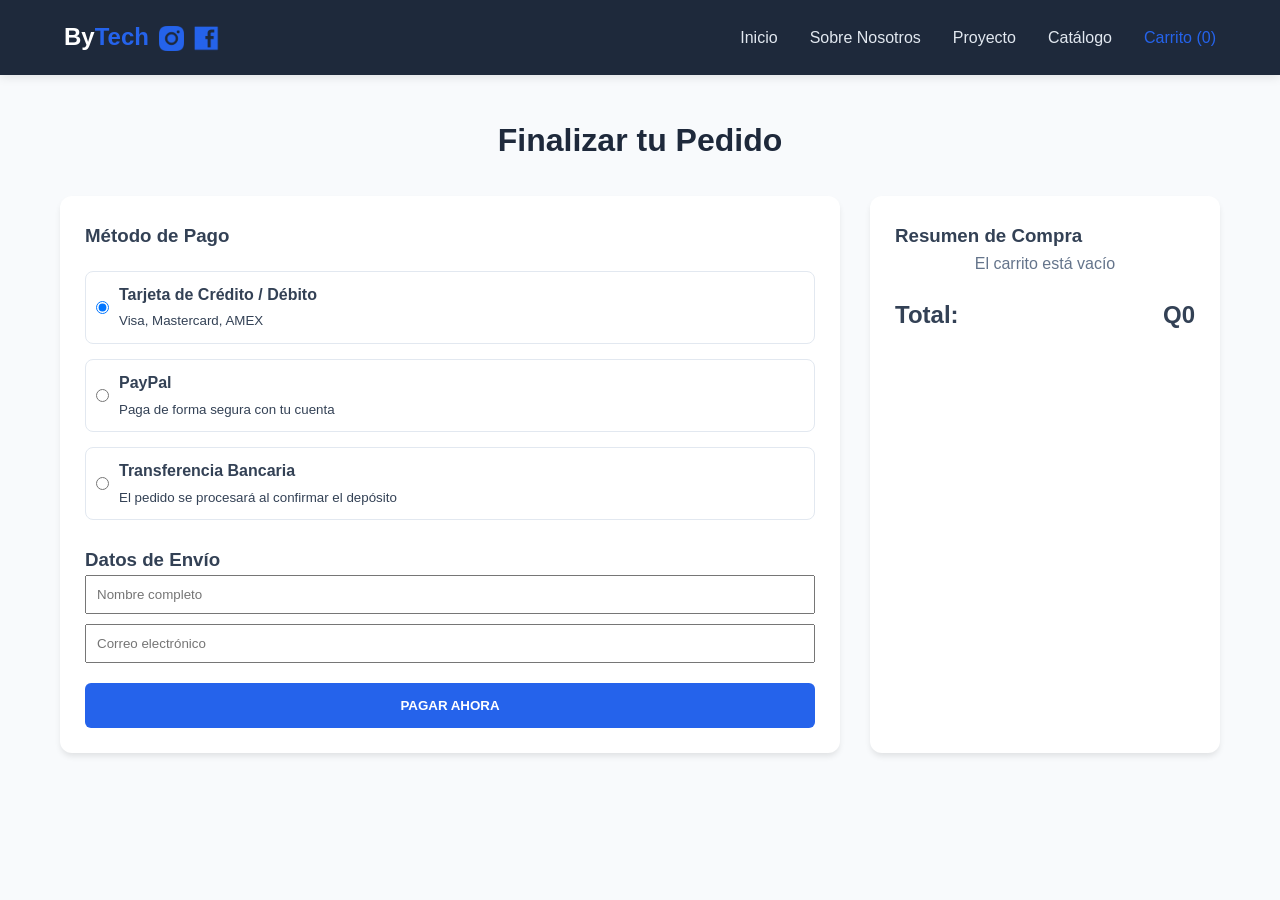
<file: checkout.html>
<!DOCTYPE html>
<html lang="es">
<head>
    <meta charset="UTF-8">
    <meta name="viewport" content="width=device-width, initial-scale=1.0">
    <title>Finalizar Compra | Bytech</title>
    <link rel="stylesheet" href="style.css">
    <style>
        .checkout-container { display: grid; grid-template-columns: 1fr 350px; gap: 30px; }
        .resumen-pago { background: white; padding: 25px; border-radius: 12px; box-shadow: 0 4px 6px -1px rgba(0,0,0,0.1); }
        .item-carrito { display: flex; justify-content: space-between; padding: 10px 0; border-bottom: 1px solid #e2e8f0; }
        .metodos-pago { margin-top: 20px; }
        .opcion-pago { display: flex; align-items: center; gap: 10px; margin-bottom: 15px; padding: 10px; border: 1px solid #e2e8f0; border-radius: 8px; cursor: pointer; }
        .total-box { font-size: 1.5rem; font-weight: bold; margin-top: 20px; display: flex; justify-content: space-between; }
        @media (max-width: 768px) { .checkout-container { grid-template-columns: 1fr; } }
    </style>
</head>
<!-- POPUP -->
<div id="popup" class="popup hidden">
    <div class="popup-content">
        <h2 id="popup-title">Mensaje</h2>
        <p id="popup-text"></p>
        <button class="btn" onclick="cerrarPopup()">Aceptar</button>
    </div>
</div>

<body>
    <header>
            <nav>
                <div class="nav-left">
                    <a href="index.html" class="logo">By<span>Tech</span></a>

                    <a href="https://www.instagram.com/bytechguatemala/" target="_blank">
                        <img src="img/instagram.png"
                            alt="Instagram"
                            class="nav-icon">
                    </a>

                    <a href="https://www.facebook.com/profile.php?id=61572126693151" target="_blank">
                        <img src="img\facebook.png"
                            alt="Instagram"
                            class="nav-icon">
                    </a>
                </div>



                <ul>
                    <li><a href="index.html">Inicio</a></li>
                    <li><a href="nosotros.html" >Sobre Nosotros</a></li>
                    <li><a href="proyecto.html">Proyecto</a></li>
                    <li><a href="productos.html">Catálogo</a></li>
                    <li><a href="checkout.html"  class="active">Carrito (<span id="cart-count">0</span>)</a></li>
                </ul>
            </nav>
    </header>

    <main class="container">
        <h1 class="section-title">Finalizar tu Pedido</h1>
        
        <div class="checkout-container">
            <section class="resumen-pago">
                <h3>Método de Pago</h3>
                <form id="form-pago" onsubmit="procesarPago(event)">
                    <div class="metodos-pago">
                        <label class="opcion-pago">
                            <input type="radio" name="pago" value="tarjeta" checked>
                            <div><strong>Tarjeta de Crédito / Débito</strong><br><small>Visa, Mastercard, AMEX</small></div>
                        </label>
                        <label class="opcion-pago">
                            <input type="radio" name="pago" value="paypal">
                            <div><strong>PayPal</strong><br><small>Paga de forma segura con tu cuenta</small></div>
                        </label>
                        <label class="opcion-pago">
                            <input type="radio" name="pago" value="transferencia">
                            <div><strong>Transferencia Bancaria</strong><br><small>El pedido se procesará al confirmar el depósito</small></div>
                        </label>
                    </div>
                    
                    <h3 style="margin-top: 25px;">Datos de Envío</h3>
                    <input type="text" placeholder="Nombre completo" required style="width:100%; padding:10px; margin-bottom:10px;">
                    <input type="email" placeholder="Correo electrónico" required style="width:100%; padding:10px; margin-bottom:20px;">
                    
                    <button type="submit" id="btn-finalizar" class="btn" style="width: 100%; padding: 15px;">PAGAR AHORA</button>
                </form>
            </section>

            <aside class="resumen-pago">
                <h3>Resumen de Compra</h3>
                <div id="lista-carrito">
                    </div>
                <div class="total-box">
                    <span>Total:</span>
                    <span id="total-precio">Q0</span>
                </div>
            </aside>
        </div>
    </main>

    <script src="script.js"></script>
</body>
</html>
</file>
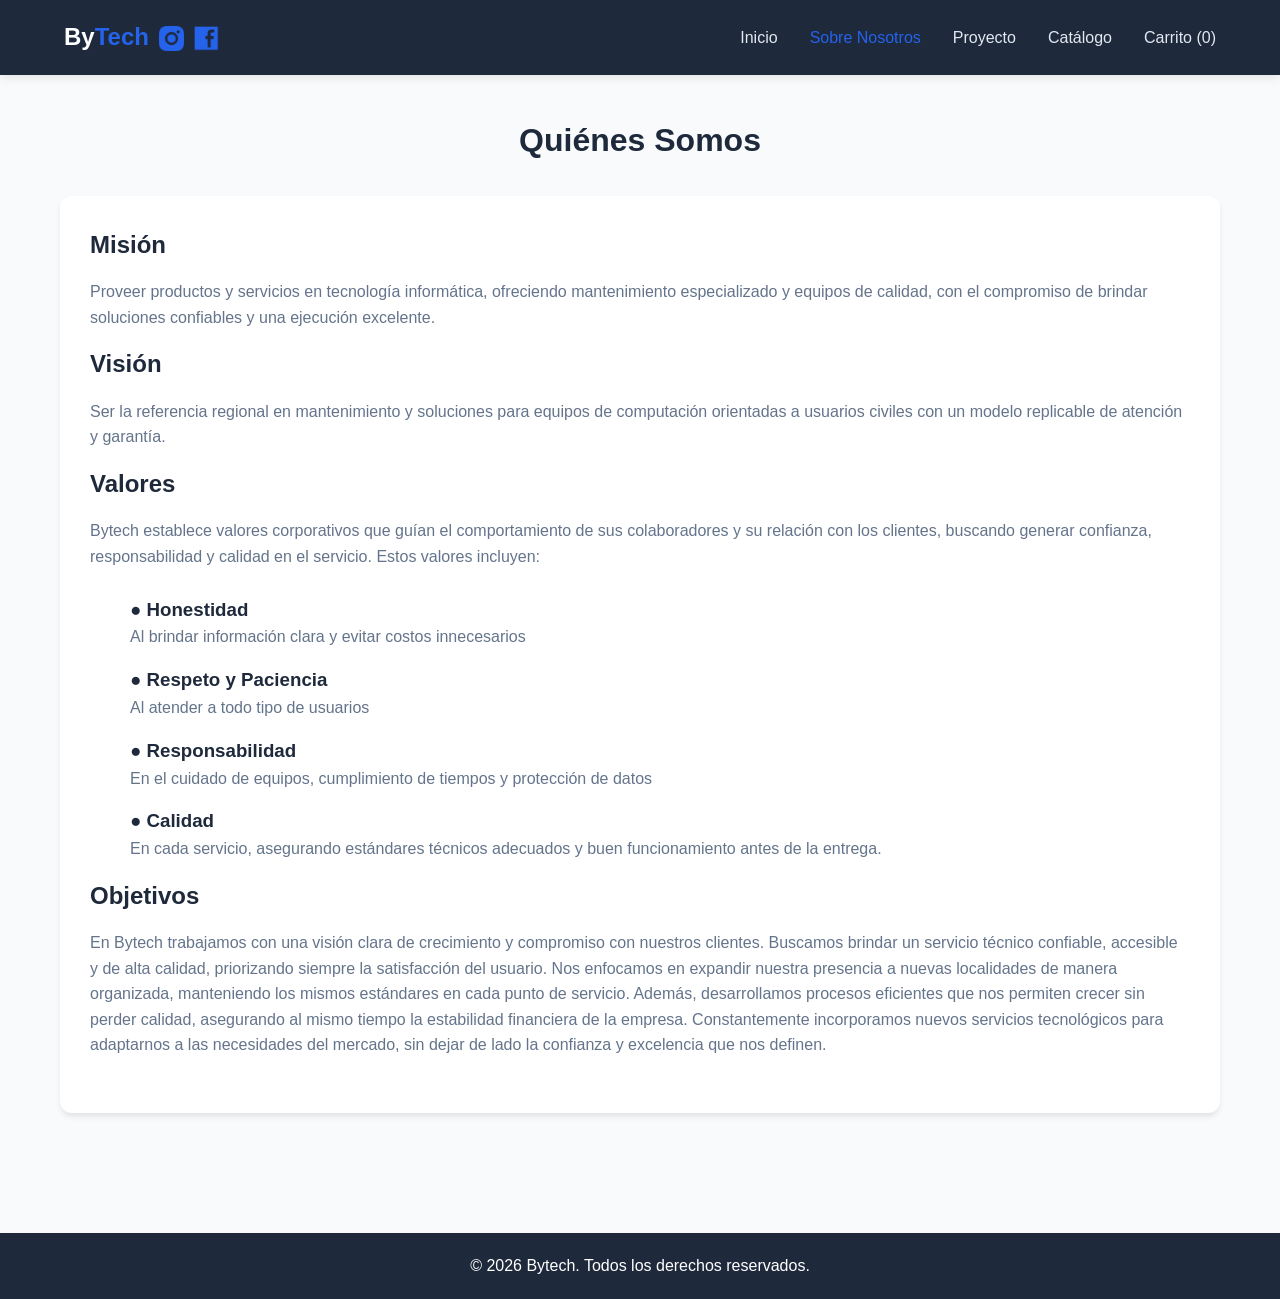
<file: nosotros.html>
<!DOCTYPE html>
<html lang="es">
<head>
    <meta charset="UTF-8">
    <meta name="viewport" content="width=device-width, initial-scale=1.0">
    <title>Sobre Nosotros | BytechFix</title>
    <link rel="stylesheet" href="style.css">

    <style>
        .pdf-container {
            width: 100%;
            margin-top: 20px;
        }

        .pdf-container iframe {
            width: 100%;
            height: 600px;
            border: none;
            border-radius: 12px;
            background: white;
        }
    </style>
</head>

<body>

<!-- POPUP (AHORA BIEN UBICADO) -->
<div id="popup" class="popup hidden">
    <div class="popup-content">
        <h2 id="popup-title">Mensaje</h2>
        <p id="popup-text"></p>
        <button class="btn" onclick="cerrarPopup()">Aceptar</button>
    </div>
</div>

    <header>
            <nav>
                <div class="nav-left">
                    <a href="index.html" class="logo">By<span>Tech</span></a>

                    <a href="https://www.instagram.com/bytechguatemala/" target="_blank">
                        <img src="img/instagram.png"
                            alt="Instagram"
                            class="nav-icon">
                    </a>

                    <a href="https://www.facebook.com/profile.php?id=61572126693151" target="_blank">
                        <img src="img\facebook.png"
                            alt="Instagram"
                            class="nav-icon">
                    </a>
                </div>



                <ul>
                    <li><a href="index.html">Inicio</a></li>
                    <li><a href="nosotros.html" class="active">Sobre Nosotros</a></li>
                    <li><a href="proyecto.html">Proyecto</a></li>
                    <li><a href="productos.html">Catálogo</a></li>
                    <li><a href="checkout.html">Carrito (<span id="cart-count">0</span>)</a></li>
                </ul>
            </nav>
    </header>

<main class="container">
    <h1 class="section-title">Quiénes Somos</h1>
    
    <div style="background: white; padding: 30px; border-radius: 12px; box-shadow: 0 4px 6px -1px rgba(0,0,0,0.1); margin-bottom: 40px;">
        <h2 style="color: var(--primary-color); margin-bottom: 15px;">Misión</h2>
        <p style="color: var(--text-light); margin-bottom: 15px;">
            Proveer productos y servicios en tecnología informática, ofreciendo mantenimiento especializado y equipos de calidad, con el compromiso de brindar soluciones confiables y una ejecución excelente.
        </p>

        <h2 style="color: var(--primary-color); margin-bottom: 15px;">Visión</h2>
        <p style="color: var(--text-light);margin-bottom: 15px;">
            Ser la referencia regional en mantenimiento y soluciones para equipos de computación orientadas a usuarios civiles con un modelo replicable de atención y garantía.
        </p>

        <h2 style="color: var(--primary-color); margin-bottom: 15px;">Valores</h2>
        <p style="color: var(--text-light);margin-bottom: 25px;">
            Bytech establece valores corporativos que guían el comportamiento de sus colaboradores y su relación con los clientes, buscando generar confianza, responsabilidad y calidad en el servicio. Estos valores incluyen:
        </p>

        <h3 style="color: var(--primary-color);margin-left: 40px;">● Honestidad</h3>
        <p style="color: var(--text-light);margin-bottom: 15px; margin-left: 40px;">
            Al brindar información clara y evitar costos innecesarios
        </p>

        <h3 style="color: var(--primary-color);margin-left: 40px;">● Respeto y Paciencia</h3>
        <p style="color: var(--text-light);margin-bottom: 15px;margin-left: 40px;">
            Al atender a todo tipo de usuarios
        </p>

        <h3 style="color: var(--primary-color);margin-left: 40px;">● Responsabilidad</h3>
        <p style="color: var(--text-light);margin-bottom: 15px;margin-left: 40px;">
            En el cuidado de equipos, cumplimiento de tiempos y protección de datos
        </p>

        <h3 style="color: var(--primary-color); margin-left: 40px;">● Calidad</h3>
        <p style="color: var(--text-light);margin-bottom: 15px;margin-left: 40px;">
            En cada servicio, asegurando estándares técnicos adecuados y buen funcionamiento antes de la entrega.
        </p>

        <h2 style="color: var(--primary-color); margin-bottom: 15px;">Objetivos</h2>
        <p style="color: var(--text-light);margin-bottom: 25px;">
            En Bytech trabajamos con una visión clara de crecimiento y compromiso con nuestros clientes. Buscamos brindar un servicio técnico confiable, accesible y de alta calidad, priorizando siempre la satisfacción del usuario. Nos enfocamos en expandir nuestra presencia a nuevas localidades de manera organizada, manteniendo los mismos estándares en cada punto de servicio. Además, desarrollamos procesos eficientes que nos permiten crecer sin perder calidad, asegurando al mismo tiempo la estabilidad financiera de la empresa. Constantemente incorporamos nuevos servicios tecnológicos para adaptarnos a las necesidades del mercado, sin dejar de lado la confianza y excelencia que nos definen.
        </p>
    </div>
</main>

<footer>
    <p>&copy; 2026 Bytech. Todos los derechos reservados.</p>
</footer>

<script src="script.js"></script>

</body>
</html>
</file>
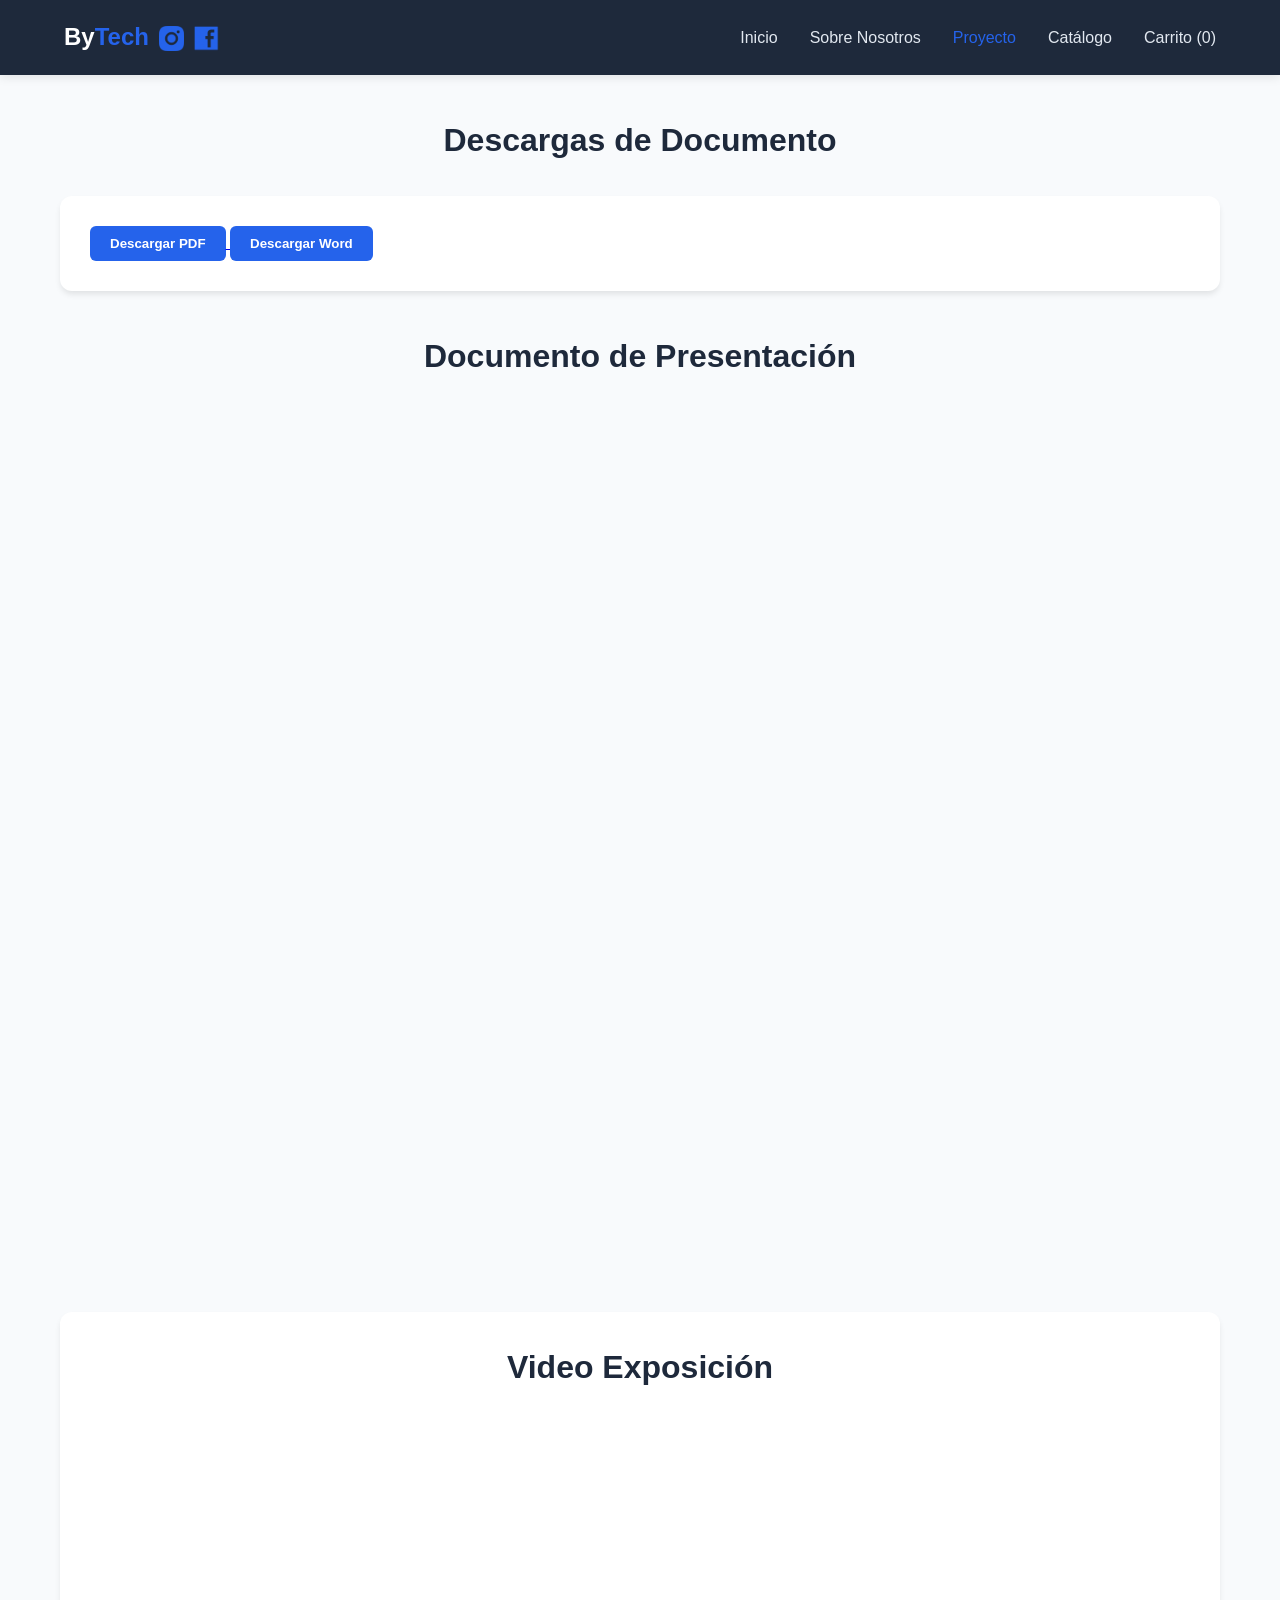
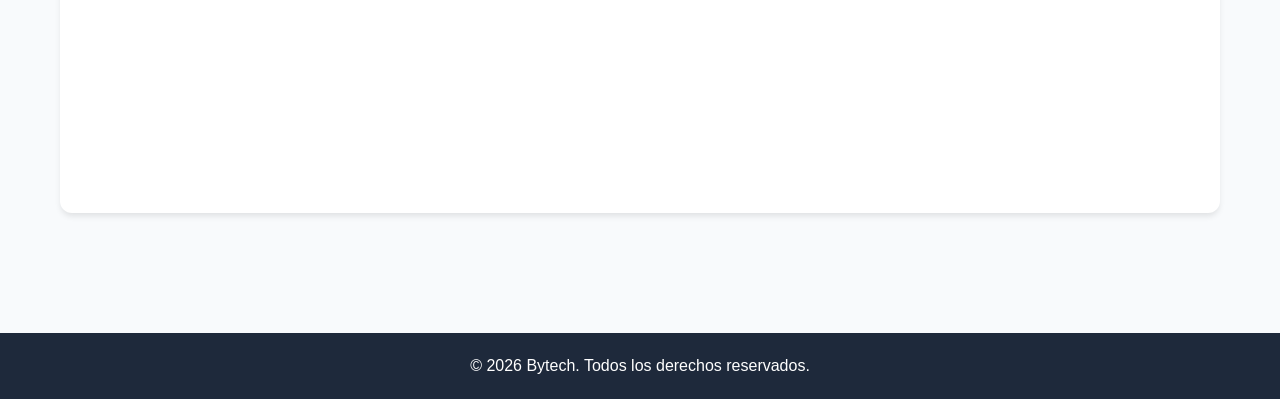
<file: proyecto.html>
<!DOCTYPE html>
<html lang="es">
<head>
    <meta charset="UTF-8">
    <meta name="viewport" content="width=device-width, initial-scale=1.0">
    <title>Proyecto | BytechFix</title>
    <link rel="stylesheet" href="style.css">

    <style>
        .pdf-container {
            width: 100%;
            margin-top: 20px;
        }

        .pdf-container iframe {
            width: 100%;
            height: 600px;
            border: none;
            border-radius: 12px;
            background: white;
        }
    </style>
</head>

<body>

<!-- POPUP (AHORA BIEN UBICADO) -->
<div id="popup" class="popup hidden">
    <div class="popup-content">
        <h2 id="popup-title">Mensaje</h2>
        <p id="popup-text"></p>
        <button class="btn" onclick="cerrarPopup()">Aceptar</button>
    </div>
</div>

    <header>
            <nav>
                <div class="nav-left">
                    <a href="index.html" class="logo">By<span>Tech</span></a>

                    <a href="https://www.instagram.com/bytechguatemala/" target="_blank">
                        <img src="img/instagram.png"
                            alt="Instagram"
                            class="nav-icon">
                    </a>

                    <a href="https://www.facebook.com/profile.php?id=61572126693151" target="_blank">
                        <img src="img\facebook.png"
                            alt="Instagram"
                            class="nav-icon">
                    </a>
                </div>



                <ul>
                    <li><a href="index.html">Inicio</a></li>
                    <li><a href="nosotros.html">Sobre Nosotros</a></li>
                    <li><a href="proyecto.html" class="active">Proyecto</a></li>
                    <li><a href="productos.html">Catálogo</a></li>
                    <li><a href="checkout.html">Carrito (<span id="cart-count">0</span>)</a></li>
                </ul>
            </nav>
    </header>

<main class="container">
    <h1 class="section-title">Descargas de Documento</h1>
    
    <div style="background: white; padding: 30px; border-radius: 12px; box-shadow: 0 4px 6px -1px rgba(0,0,0,0.1); margin-bottom: 40px;">
            <!-- Botón de descarga -->
        <a href="Bytech.pdf" download>
            <button class="btn">Descargar PDF</button>
        </a>

        <a href="Bytech.docx" download>
            <button class="btn">Descargar Word</button>
        </a>
    </div>

    <h2 class="section-title">Documento de Presentación</h2>

  

    <iframe 
        src="https://online.fliphtml5.com/Bytech/Bytech/"
        title="Documento de presentación Bytech"
        style="
            width: 60vw;
            height: 100vh;
            border: none;
            border-radius: 12px;
            display: block;
            margin: auto;
        ">
    </iframe>
   
    <div style="background: white; padding: 30px; border-radius: 12px; box-shadow: 0 4px 6px -1px rgba(0,0,0,0.1); margin-bottom: 40px;">
        <h1 class="section-title">Video Exposición</h1>
        
    <iframe
        style="
            width: 50vw;
            aspect-ratio: 16 / 9;
            border-radius: 12px;
            display: block;
            margin: auto;
        "
        src="https://www.youtube.com/embed/pR3DPmTK8bc"
        title="YouTube video player"
        allow="accelerometer; autoplay; clipboard-write; encrypted-media; gyroscope; picture-in-picture"
        allowfullscreen
        referrerpolicy="strict-origin-when-cross-origin">
    </iframe>
        
    </div>

</main>

<footer>
    <p>&copy; 2026 Bytech. Todos los derechos reservados.</p>
</footer>

<script src="script.js"></script>

</body>
</html>
</file>
<file: style.css>
/* style.css */
:root {
    --primary-color: #1e293b;
    --accent-color: #2563eb;
    --accent-hover: #1d4ed8;
    --bg-color: #f8fafc;
    --card-bg: #ffffff;
    --text-main: #334155;
    --text-light: #64748b;
}

* {
    margin: 0;
    padding: 0;
    box-sizing: border-box;
    font-family: 'Segoe UI', Roboto, Helvetica, Arial, sans-serif;
}

body {
    background-color: var(--bg-color);
    color: var(--text-main);
    line-height: 1.6;
}

/* Header & Navegación */
header {
    background-color: var(--primary-color);
    padding: 1rem 5%;
    position: sticky;
    top: 0;
    z-index: 100;
    box-shadow: 0 2px 10px rgba(0,0,0,0.1);
}

nav {
    display: flex;
    justify-content: space-between;
    align-items: center;
}

.nav-icon {
    margin-top: 10px;
    width: 25px;
    height: auto;
}

.nav-left {
    display: flex;
    align-items: center;
    gap: 10px;
}

.logo {
    color: white;
    font-size: 1.5rem;
    font-weight: bold;
    text-decoration: none;
}

.logo span {
    color: var(--accent-color);
}

nav ul {
    list-style: none;
    display: flex;
    gap: 2rem;
}

nav ul li a {
    color: #e2e8f0;
    text-decoration: none;
    font-weight: 500;
    transition: color 0.3s ease;
}

nav ul li a:hover, nav ul li a.active {
    color: var(--accent-color);
}

/* Hero Section (Front Page) */
.hero {
    background: linear-gradient(rgba(30, 41, 59, 0.9), rgba(30, 41, 59, 0.9)), url('https://images.unsplash.com/photo-1593640408182-31c70c8268f5?auto=format&fit=crop&w=1920&q=80') center/cover;
    color: white;
    text-align: center;
    padding: 100px 20px;
}

.hero h1 {
    font-size: 3rem;
    margin-bottom: 1rem;
}

.hero p {
    font-size: 1.2rem;
    margin-bottom: 2rem;
    color: #cbd5e1;
}

/* Contenedores y Grillas */
.container {
    max-width: 1200px;
    margin: 0 auto;
    padding: 40px 20px;
}



.section-title {
    text-align: center;
    font-size: 2rem;
    margin-bottom: 30px;
    color: var(--primary-color);
}

.grid {
    display: grid;
    grid-template-columns: repeat(auto-fit, minmax(280px, 1fr));
    gap: 30px;
}

.grid2 {
    display: grid;
    grid-template-columns: 70px 230px 70px 260px 70px 260px;
    gap: 30px;
}

.celda {
    border: 0px solid black;
}

/* Tarjetas de Producto (UI/UX) */
.card {
    background-color: var(--card-bg);
    border-radius: 12px;
    overflow: hidden;
    box-shadow: 0 4px 6px -1px rgba(0, 0, 0, 0.1);
    transition: transform 0.3s ease, box-shadow 0.3s ease;
    display: flex;
    flex-direction: column;
}

.card:hover {
    transform: translateY(-5px);
    box-shadow: 0 10px 15px -3px rgba(0, 0, 0, 0.1);
}

.card-img {
    height: 200px;
    background-color: #e2e8f0;
    display: flex;
    align-items: center;
    justify-content: center;
    color: var(--text-light);
    font-size: 0.9rem;
}

.card-content {
    padding: 20px;
    display: flex;
    flex-direction: column;
    flex-grow: 1;
}

.card-title {
    font-size: 1.2rem;
    margin-bottom: 10px;
    color: var(--primary-color);
}

.card-desc {
    color: var(--text-light);
    font-size: 0.95rem;
    margin-bottom: 20px;
    flex-grow: 1;
}

.card-footer {
    display: flex;
    justify-content: space-between;
    align-items: center;
    margin-top: auto;
}

.price {
    font-size: 1.25rem;
    font-weight: bold;
    color: var(--primary-color);
}

/* Botones */
.btn {
    background-color: var(--accent-color);
    color: white;
    border: none;
    padding: 10px 20px;
    border-radius: 6px;
    cursor: pointer;
    font-weight: bold;
    transition: background-color 0.3s ease;
    text-decoration: none;
}

.btn:hover {
    background-color: var(--accent-hover);
}

/* Visor de PDF */
.pdf-container {
    width: 100%;
    height: 70vh;
    border: 2px dashed #cbd5e1;
    border-radius: 12px;
    overflow: hidden;
    margin-top: 20px;
}

iframe {
    width: 100%;
    height: 100%;
    border: none;
}

/* Footer */
footer {
    background-color: var(--primary-color);
    color: white;
    text-align: center;
    padding: 20px;
    margin-top: 40px;
}

/* POPUP */
.popup {
    position: fixed;
    top: 0;
    left: 0;
    width: 100%;
    height: 100%;
    background: rgba(15, 23, 42, 0.7);
    display: flex;
    align-items: center;
    justify-content: center;
    z-index: 999;
}

.popup.hidden {
    display: none;
}

.popup-content {
    background: #0f172a;
    color: #fff;
    padding: 30px;
    border-radius: 16px;
    text-align: center;
    width: 90%;
    max-width: 400px;
    box-shadow: 0 10px 40px rgba(0,0,0,0.4);
}

.popup-content h2 {
    margin-bottom: 10px;
}

.popup-content p {
    margin-bottom: 20px;
    color: #cbd5f5;
}
</file>
